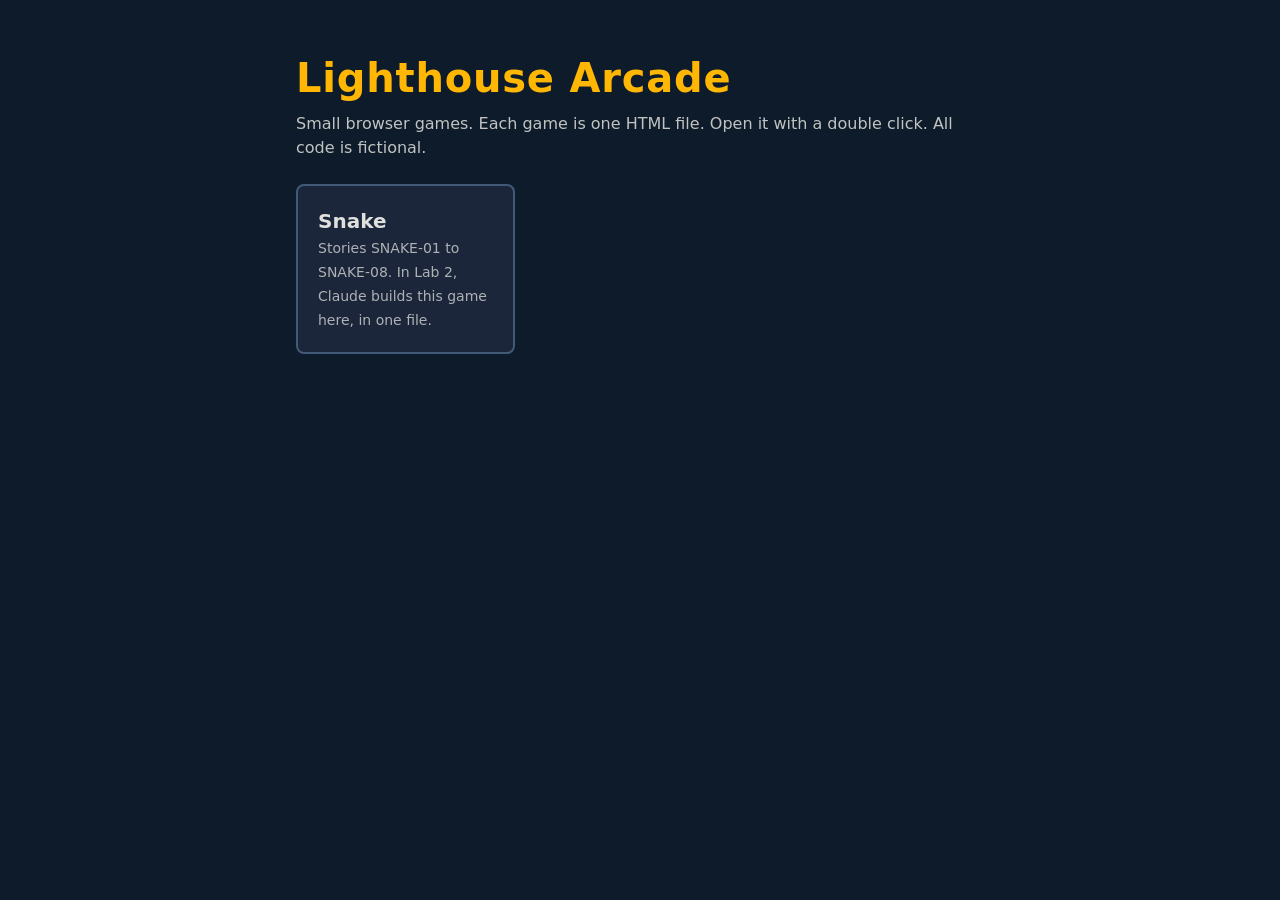
<file: lighthouse-arcade/index.html>
<!doctype html>
<html lang="en">
<head>
<meta charset="utf-8">
<meta name="viewport" content="width=device-width, initial-scale=1">
<title>Lighthouse Arcade</title>
<style>
  :root { --navy: #0d1b2a; --dusk: #1b263b; --slate: #415a77; --paper: #e0e1dd; --amber: #ffb703; }
  * { box-sizing: border-box; }
  body { margin: 0; min-height: 100vh; background: var(--navy); color: var(--paper); font: 16px/1.5 system-ui, sans-serif; }
  main { max-width: 720px; margin: 0 auto; padding: 48px 16px; }
  h1 { margin: 0 0 4px; font-size: 40px; color: var(--amber); letter-spacing: .02em; }
  p { margin: 0 0 24px; opacity: .85; }
  ul { list-style: none; padding: 0; display: grid; grid-template-columns: repeat(auto-fill, minmax(200px, 1fr)); gap: 16px; }
  a.card { display: block; padding: 20px; border: 2px solid var(--slate); border-radius: 8px; background: var(--dusk); color: inherit; text-decoration: none; }
  a.card:hover, a.card:focus { border-color: var(--amber); outline: none; }
  .name { font-size: 20px; font-weight: 700; }
  .note { font-size: 14px; opacity: .75; }
</style>
</head>
<body>
<main>
  <h1>Lighthouse Arcade</h1>
  <p>Small browser games. Each game is one HTML file. Open it with a double click. All code is fictional.</p>
  <ul>
    <li><a class="card" href="games/snake/index.html"><span class="name">Snake</span><br><span class="note">Stories SNAKE-01 to SNAKE-08. In Lab 2, Claude builds this game here, in one file.</span></a></li>
  </ul>
</main>
</body>
</html>
</file>
